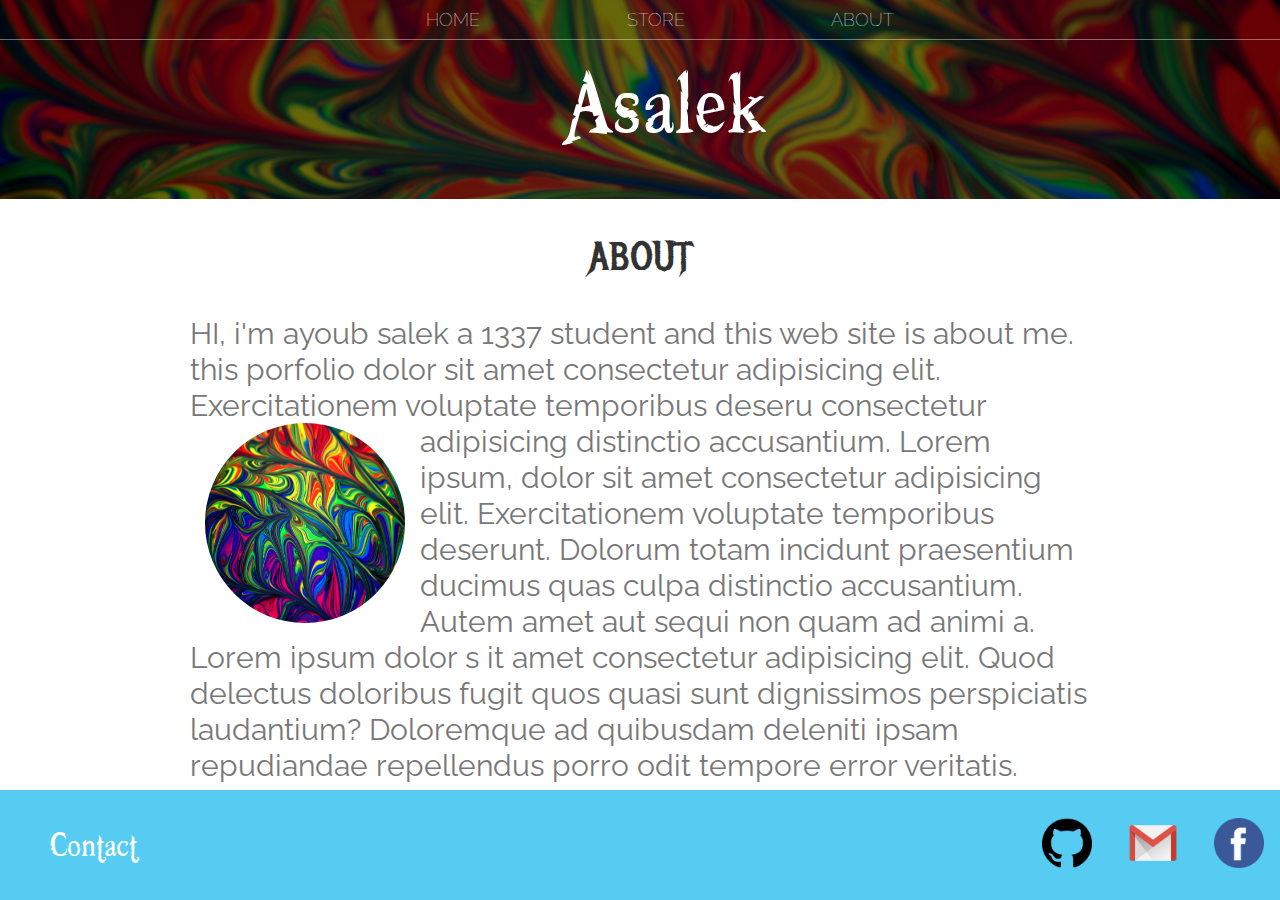
<file: index.html>
<!DOCTYPE html>
<html lang="en">
<head>
    <link rel="stylesheet" href="style.css">
    <title>The coder</title>
    <meta name="description" content="This the description">
</head>

<body>
    <header class="head">
        <nav class="nav main-nav">
            <ul>
                <li> <a href="store.html"> HOME</a></li>
                <li><a href="project.htm"> STORE </a></li>
                <li><a href="index.html">ABOUT</a></li>
            </ul>
        </nav>
        <!--<hr>-->
        <H1 class="band-name band">Asalek</H1>
    </header>
    <section class="content-section container">
        <h2 class="section-header">ABOUT</h2>
		<p>
			HI, i'm ayoub salek a 1337 student and this web site is about me. this porfolio  dolor sit amet consectetur adipisicing elit.
            Exercitationem voluptate temporibus deseru consectetur adipisicing distinctio accusantium.
			<img src="color.jpg" alt="Author" class="about-img">
            Lorem ipsum, dolor sit amet consectetur adipisicing elit.
            Exercitationem voluptate temporibus deserunt.
            Dolorum totam incidunt praesentium ducimus
            quas culpa distinctio accusantium.
            Autem amet aut sequi non quam ad animi a.
            Lorem ipsum dolor s
            it amet consectetur adipisicing elit.
            Quod delectus doloribus fugit
            quos quasi sunt dignissimos perspiciatis laudantium?
            Doloremque ad quibusdam deleniti ipsam repudiandae
            repellendus porro odit tempore error veritatis.
        </p>
    </section>

    <footer class="main-footer">
		<div class="main-footer-container">
        	<h3 class="band-name">Contact</h3>
    	    <ul class="nav footer-nav">
				<li><a href="https://github.com/asalek" target="_blank"><img src="github-logo.png" height="50px" width="50px" alt=""></a></li>
				<li><a href="https://mail.google.com/mail/u/0/#inbox" target="_blank"><img src="gmail.png" height="50px" width="50px" alt=""></a></li>
				<li><a href="https://fr-fr.facebook.com/ayoub.salek.372" target="_blank"><img src="facebook.png" height="50px" width="50px" alt=""></a></li>
			</ul>
		</div>
    </footer>
</body>
</html>
</file>
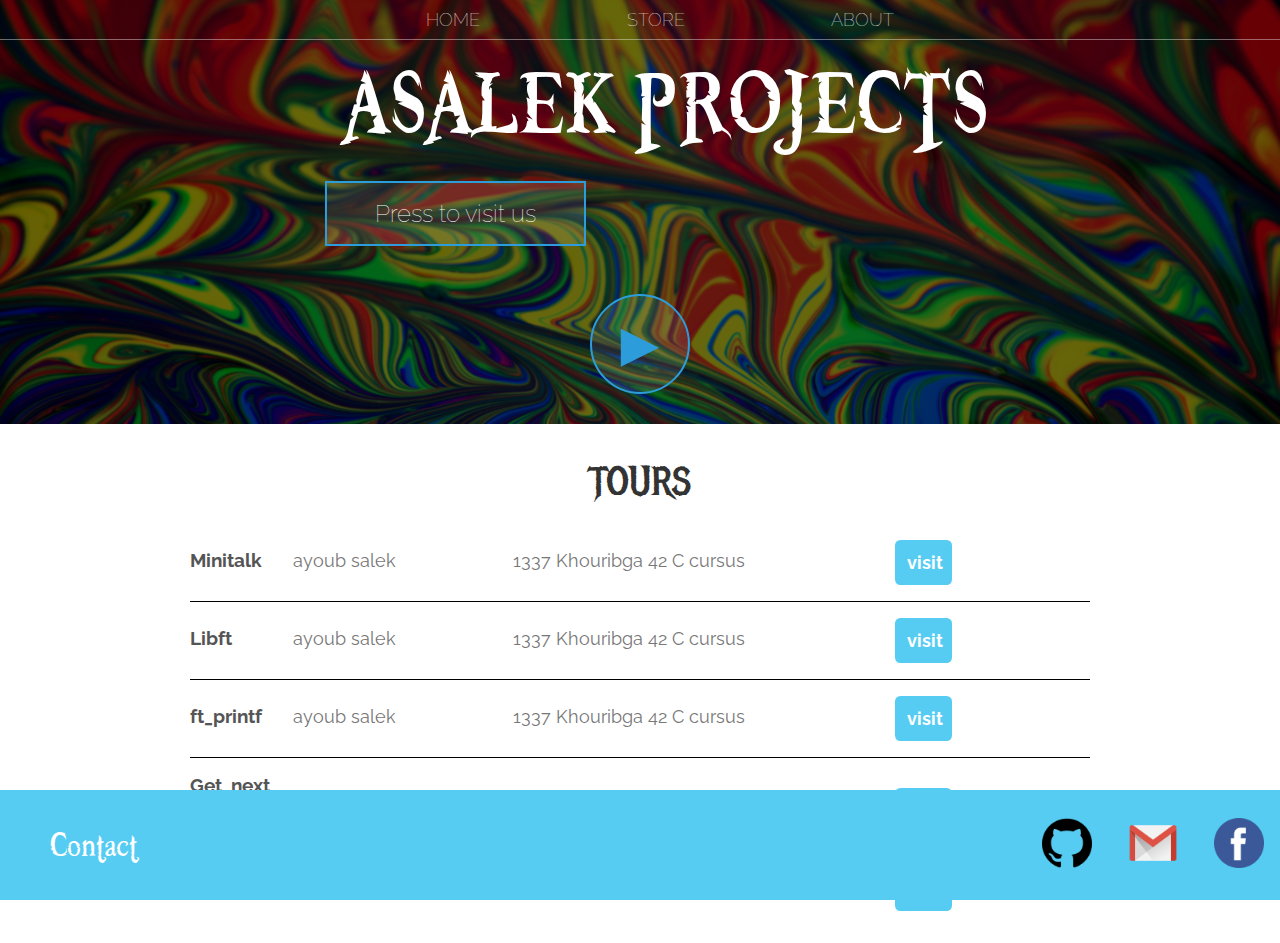
<file: project.htm>
<!DOCTYPE html>
<html>
    <head>
		<link rel="stylesheet" href="style.css">
        <title>The coder</title>
        <meta name="description" content="This the description">
    </head>
    <body>
        <header class="head">
            <nav class="nav main-nav">
                <ul>
                    <li> <a href="store.html"> HOME</a></li>
                	<li><a href="project.htm"> STORE </a></li>
                	<li><a href="index.html">ABOUT</a></li>
                </ul>
            </nav>
            <h1 class="band-name band">ASALEK PROJECTS</h1>
            <div class="container">
				<button type="button" class="btn btn-header">Press to visit us</button>
			</div>
			<button  class="btn btn-header btn-play" type="button">&#9658;</button>
        </header>
        <section class="content-section container">
            <h2 class="section-header">TOURS</h2>
            <div class="tour-row">
                   <span class="tour-item tour-date"> Minitalk </span>
                    <span class="tour-item tour-city"> ayoub salek </span>
                    <span class="tour-item tour-arena"> 1337 Khouribga 42 C cursus </span>
                    <button type="button" class="btn tour-item tour-btn"> visit </button>
            </div>
            <div class="tour-row">
                   <span class="tour-item tour-date"> Libft </span>
				   <span class="tour-item tour-city"> ayoub salek </span>
                    <span class="tour-item tour-arena"> 1337 Khouribga 42 C cursus </span>
                    <button type="button" class="btn tour-item tour-btn"> visit </button>
            </div>
            <div class="tour-row">
                   <span class="tour-item tour-date"> ft_printf </span>
				   <span class="tour-item tour-city"> ayoub salek </span>
                    <span class="tour-item tour-arena"> 1337 Khouribga 42 C cursus </span>
                    <button type="button" class="btn tour-item tour-btn"> visit </button>
            </div>
            <div class="tour-row">
                   <span class="tour-item tour-date"> Get_next line </span>
				   <span class="tour-item tour-city"> ayoub salek </span>
                    <span class="tour-item tour-arena"> 1337 Khouribga 42 C cursus </span>
                    <button type="button" class="btn tour-item tour-btn"> visit </button>
            </div>
            <div class="tour-row">
                   <span class="tour-item tour-date"> Push_swap </span>
				   <span class="tour-item tour-city"> ayoub salek </span>
                    <span class="tour-item tour-arena"> 1337 Khouribga 42 C cursus </span>
                    <button type="button" class="btn tour-item tour-btn"> visit </button>
            </div>
        </section>
		<footer class="main-footer">
			<div class="main-footer-container">
				<h3 class="band-name">Contact</h3>
				<ul class="nav footer-nav">
					<li><a href="https://github.com/asalek" target="_blank"><img src="github-logo.png" height="50px" width="50px" alt=""></a></li>
					<li><a href="https://mail.google.com/mail/u/0/#inbox" target="_blank"><img src="gmail.png" height="50px" width="50px" alt=""></a></li>
					<li><a href="https://fr-fr.facebook.com/ayoub.salek.372" target="_blank"><img src="facebook.png" height="50px" width="50px" alt=""></a></li>
				</ul>
			</div>
		</footer>
    </body>
</html>
</file>
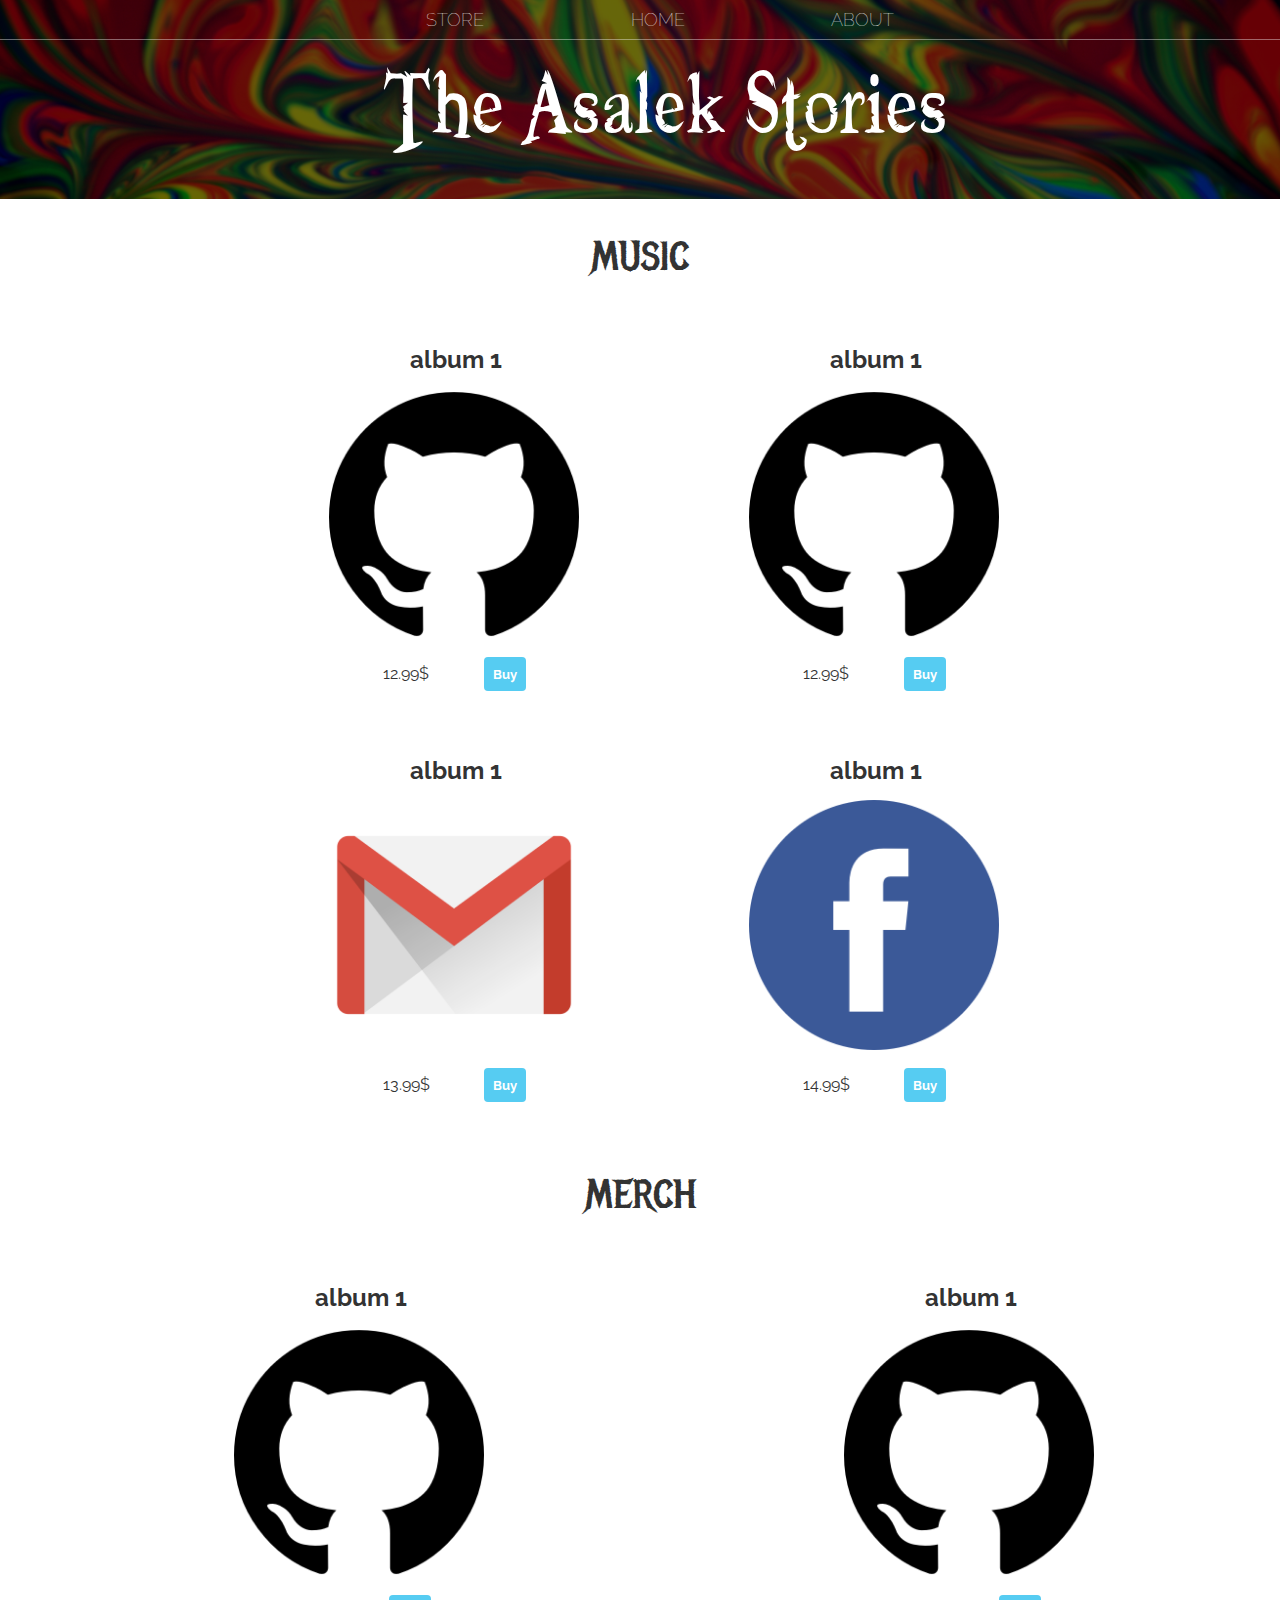
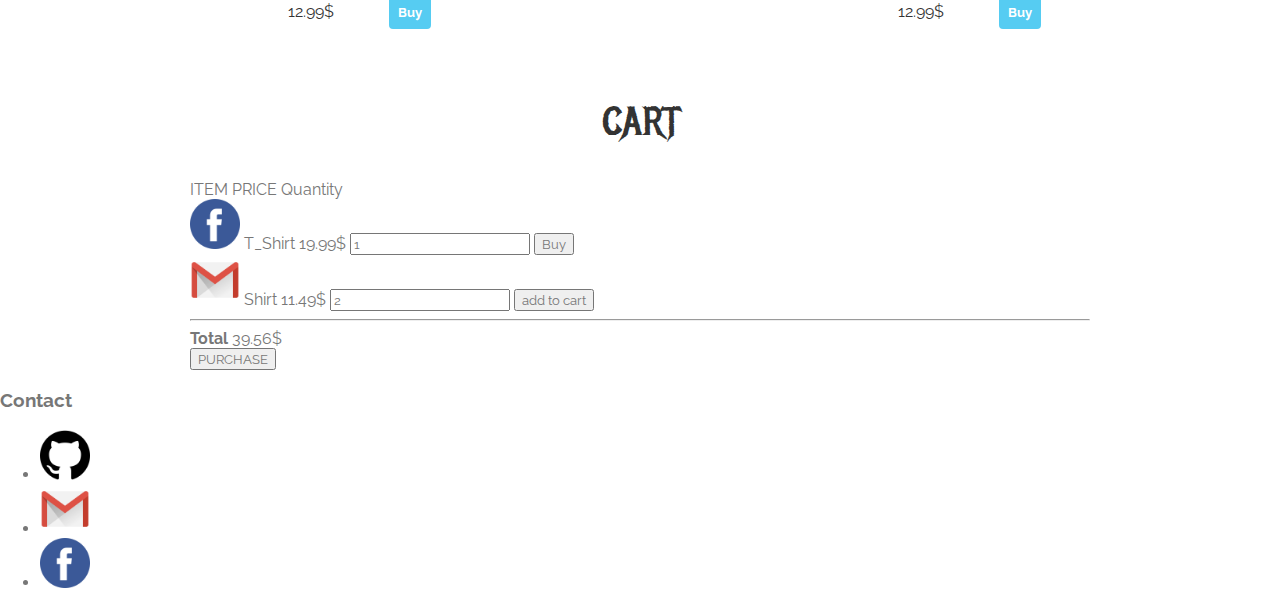
<file: store.html>
<!DOCTYPE html>
<html lang="en">
<head>
	<link rel="stylesheet" href="style.css">
    <title>The coder</title>
    <meta name="description" content="This the description">
</head>
<body>
    <header class="head">
        <nav class="main-nav nav">
            <ul>
                <li><a href="store.html"> STORE </a></li>
                <li> <a href="project.htm"> HOME</a></li>
                <li><a href="index.html">ABOUT</a></li>
            </ul>
        </nav> 
        <H1 class="band-name band">The Asalek Stories</H1>
    </header>
    <section class="container content-section">
        <h2 class="section-header">MUSIC</h2>
		<div class="shop-item">
			<div class="shop-item">
				<span class="shop-item-title">album 1</span>
				<img class="shop-item-image" src="github-logo.png" height="50px" width="50px" alt="">
				<div class="shop-item-details">
					<span class="shop-item-price">12.99$</span>
					<button class="btn btn-primary" role="button">Buy</button>
				</div>
			</div>
			<div class="shop-item">
				<span class="shop-item-title">album 1</span>
				<img class="shop-item-image" src="github-logo.png" height="50px" width="50px" alt="">
				<div class="shop-item-details">
					<span class="shop-item-price">12.99$</span>
					<button class="btn btn-primary" role="button">Buy</button>
				</div>
			</div>
			<div class="shop-item">
				<span class="shop-item-title">album 1</span>
				<img class="shop-item-image" src="gmail.png" height="50px" width="50px" alt="">
				<div class="shop-item-details">
					<span class="shop-item-price">13.99$</span>
					<button class="btn btn-primary" role="button">Buy</button>
				</div>
			</div>
			<div class="shop-item">
				<span class="shop-item-title">album 1</span>
				<img class="shop-item-image" src="facebook.png" height="50px" width="50px" alt="">
				<div class="shop-item-details">
					<span class="shop-item-price">14.99$</span>
					<button class="btn btn-primary" role="button">Buy</button>
				</div>
			</div>
		</div>
    </section>
    <section>
    <h2 class="section-header">MERCH</h2>
	<div class="shop-item">
        <div class="shop-item">
            <span class="shop-item-title">album 1</span >
            <img class="shop-item-image" src="github-logo.png" height="50px" width="50px" alt="">
            <div class="shop-item-details">
                <span class="shop-item-price">12.99$</span>
                <button class="btn btn-primary" role="button">Buy</button>
            </div>
        </div>
        <div class="shop-item">
            <span class="shop-item-title">album 1</span >
            <img class="shop-item-image" src="github-logo.png" height="50px" width="50px" alt="">
            <div class="shop-item-details">
                <span class="shop-item-price">12.99$</span>
                <button class="btn btn-primary" role="button">Buy</button>
            </div>
        </div>
	</div>
    </section>
    <section class="container content-section">
        <h2 class="section-header">CART</h2>
        <div class="cart-row">
            <span class="cart-item cart-head cart-column">ITEM</span>
            <span class="cart-price cart-header cart-column">PRICE</span>
            <span class="cart-quantity cart-">Quantity</span>
        </div>
        <div>
            <img src="facebook.png" height="50px" width="50px" alt="">
            <span>T_Shirt</span>
            <span>19.99$</span>
            <input type="number" value="1">
            <button type="button">Buy</button>
        </div>
        <div>
            <img src="gmail.png" height="50px" width="50px" alt="">
            <span>Shirt</span>
            <span>11.49$</span>
            <input type="number" value="2">
            <button type="button">add to cart</button>
        </div>
        <hr>
        <div>
            <strong>Total</strong>
            <span>39.56$</span>
        </div>
        <div>
            <button role="button">PURCHASE</button>
        </div>
    </section>
    <footer>
        <h3>Contact</h3>
        <ul>
            <li><a href="https://github.com/asalek"><img src="github-logo.png" height="50px" width="50px" alt=""></a></li>
            <li><img src="gmail.png" height="50px" width="50px" alt=""></li>
            <li><a href="https://fr-fr.facebook.com/ayoub.salek.372"><img src="facebook.png" height="50px" width="50px" alt=""></a></li>
        </ul>
    </footer>
</body>
</html>
</file>
<file: style.css>
@import url('https://fonts.googleapis.com/css2?family=Raleway:wght@100&display=swap');
@import url('https://fonts.googleapis.com/css2?family=Metal+Mania&display=swap');
@font-face {
    font-family: "Booter - Zero Zero";
    src: url("fonts/Booter - Zero Zero.woff") format("woff"),
        url("fonts/Booter - Zero Zero.woff2") format("woff2");
    font-weight: normal;
    font-style: normal;
}

*{
    box-sizing: border-box;
    font-family: Raleway;
    color: #777;
}
html, body{
    padding: 0%;
    margin: 0%;
}
.nav ul{
    margin: 0%;
}
.nav li{
    display: inline;
}
.main-nav{
    text-align: center;
    font-size: 1.1em;
    font-weight: lighter;
    border-bottom: 1px solid rgba(255, 255, 255, .4);
}
.main-nav li{
    padding: 0 5%;
}
.nav a{
    display: inline-block;
    text-decoration: none;
    color: white;
    padding: .5em;
}
.nav a:hover{
    background-color: rgba(255, 255, 255, .4);
}
.head{
    background-color: rgba(0, 0, 0, .6);
    background-image: url("color.jpg");
    background-size: cover;
    background-blend-mode: multiply;
    padding-bottom: 30px;
    background-repeat: no-repeat;
}
.content-section{
	margin: 1em;
}
.container{
	max-width: 900px;
	margin: 0 auto;
}
.section-header{
	font-family: 'Metal Mania';
	font-weight: normal;
	color: #333;
	text-align: center;
	font-size: 2.5em;
}
.container p{
	font-size: 190%;
}
.about-img{
	float: left;
	margin: 0 15px;
	height: 200px;
	width: 200px;
	border-radius: 50%;
}
.band-name{
    font-family: "Booter - Zero Zero";
    text-align: center;
    margin: 0;
    font-size: 3em;
    font-weight: normal;
    color: white;
}
.band{
    font-size: 8em;
}
.main-footer{
	background-color: #56ccf2;
	color: white;
	padding: .25em 0;
	position: fixed;
	bottom: 0;/*footer at the bottom*/
	width: 100%;
}
.main-footer-container{
	display: flex;
	align-items: center;
}
.main-footer-container ul{
	flex-grow: 1;
	text-align:end;
}
.footer-nav li{
	padding: 0 .5em;
}
.band-name{
	margin-left: 50px;
}
.btn{
	text-align: center;
	vertical-align: middle;
	padding: .67em;
	cursor: pointer;
}
.btn-header{
	margin: .5em 15% 2em 15%;
	color: white;
	border: 2px solid #2d9cdb;
	background-color: rgba(255, 255, 255, .1);
	border-radius: 0;
	font-size: 1.5em;
	font-weight: lighter;
	padding-left: 2em;
	padding-right: 2em;
}
.btn-header:hover{
	background-color: rgba(255, 255, 255, .4);
}
.btn-play{
	display: block;
	margin: 0 auto;
	color: #2d9cdb;
	font-size: 4em;
	border-radius: 50%;
	padding: 0;
	width: 100px;
	height: 100px;
}
.tour-row{
	border-bottom: 1px solid black;
	padding-bottom: 1em;
	margin-bottom: 1em;
}

.tour-row:last-of-type {
	border-bottom: none;
}
.tour-item{
	display: inline-block;
	padding-right: .5em;
	font-size: 18px;
}
.tour-date{
	color: #555;
	width: 11%;
	font-weight: bolder;
	font-size: larger;
}

.tour-city{
	width: 24%;
}
.tour-arena{
	width: 42%;
}
.tour-btn{
	max-width: 19%;
	color: white;
	background-color: #56ccf2;
	border: none;
	border-radius: .3em;
	font-weight: bold;
}
.tour-btn:hover{
	background-color: #2d9cdb;
}
.shop-item{
	margin: 30px;
}
.shop-item-title{
	display: block;
	width: 100%;
	text-align: center;
	margin-left: 52px;
	font-weight: bold;
	font-size: 1.5em;
	color: #333;
	margin-bottom: 15px;
}
.shop-item-image{
	height: 250px;
	width: auto;
}
.shop-item-details{
	display: flex;
	align-items: center;
	padding: 5px;
	margin-top: 263px;
	margin-left: -248px;
	flex: 0.6;
}
.shop-item-price{
	flex-grow: 1; /*dfe3 btn-buy tal l9ont*/
	color: #333;
}
.shop-item{
	display: flex;
	flex-wrap: wrap;
	justify-content: space-around;
}
.btn-primary{
	color: white;
	background-color: #56ccf2;
	border: none;
	border-radius: .3em;
	font-weight: bold;
}
</file>
